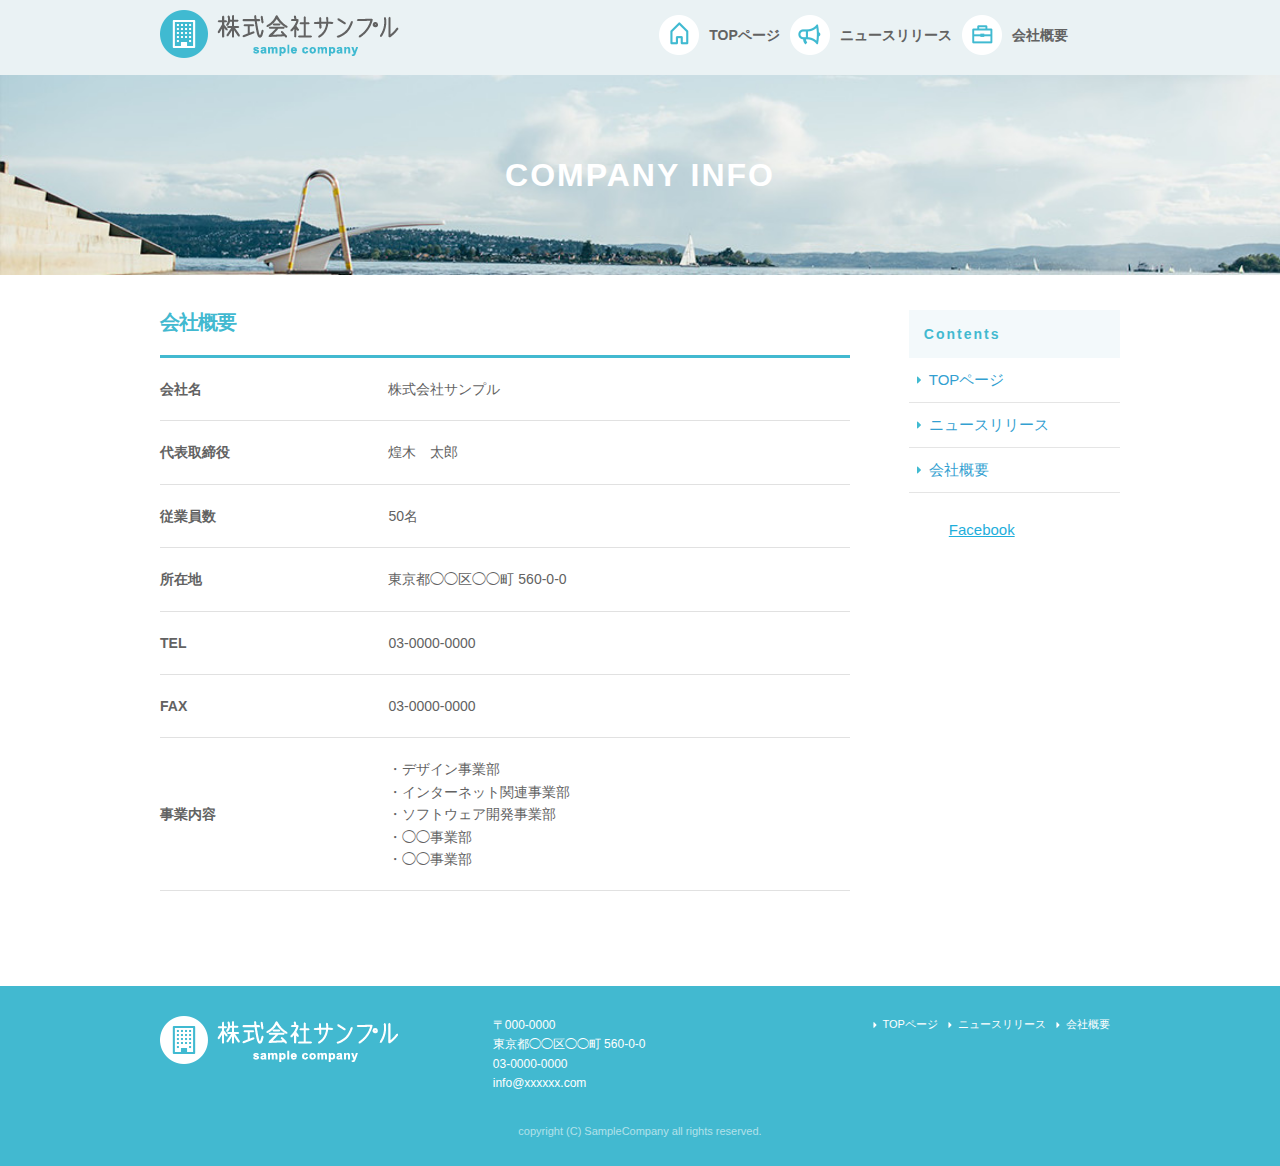
<file: company.html>
<!DOCTYPE html>
<html lang="ja">
<head>

  <!-- Basic Page Needs
  -------------------------------------------------- -->
  <meta charset="utf-8">
  <title>株式会社サンプル</title>
  <meta name="description" content="">
  <meta name="author" content="">

  <!-- Mobile Specific Metas
  -------------------------------------------------- -->
  <meta name="viewport" content="width=device-width, initial-scale=1">

  <!-- CSS
  -------------------------------------------------- -->
  <link rel="stylesheet" href="css/normalize.css">
  <link rel="stylesheet" href="css/skeleton.css">
  <link rel="stylesheet" href="css.co/style.css">

  <!-- Favicon
  -------------------------------------------------- -->
  <link rel="icon" type="image/png" href="images/favicon.png">

</head>
<body>

  <div id="fb-root"></div>
  <script>(function(d, s, id) {
    var js, fjs = d.getElementsByTagName(s)[0];
    if (d.getElementById(id)) return;
    js = d.createElement(s); js.id = id;
    js.src = "//connect.facebook.net/ja_JP/sdk.js#xfbml=1&version=v2.6";
    fjs.parentNode.insertBefore(js, fjs);
  }(document, 'script', 'facebook-jssdk'));</script>

  <header>
    <div id="header_in" class="container">
      <div class="row">
        <div class="six columns logo">
  
          <h1><a href="index.html"><img class="u-max-full-width" src="images/top/logo.png" alt="株式会社サンプル"></a></h1>

        </div>
        <div class="six columns navi">
  
          <div class="sp_navi">
            <img id="sp_navi_btn" class="u-max-full-width" src="images/top/sp_navi.png" alt="sp_navi">
  
            <ul class="sp_navi_li">
              <li><a href="index.html">TOPページ</a></li>
              <li><a href="news.html">ニュースリリース</a></li>
              <li><a href="company.html">会社概要</a></li>
            </ul>
          </div>
          <!-- sp_navi -->
          <div class="pc_navi">
          
            <ul class="pc_navi_li clearfix">
              <li class="navi_toppage"><a href="index.html">TOPページ</a></li>
              <li class="navi_news"><a href="news.html">ニュースリリース</a></li>
              <li class="navi_company"><a href="company.html">会社概要</a></li>
            </ul>
          
          </div>
          <!-- pc_navi -->  
          </div>
      </div>
      <!-- row -->
    </div>
    <!-- header_in -->
  </header>

  <div id="sub_cover">
    <div class="container">
      <div class="row">

        <div class="twelve columns">
          <h2>COMPANY INFO</h2>
        </div>

      </div>
    </div>
  </div>
  <!-- #sub_cover -->

  <div id="contents">
    <div class="container">
      <div class="row">

        <div id="main" class="nine columns">
          <h2 class="company_title">会社概要</h2>

          <table class="u-full-width">
            <tr>
              <th>会社名</th>
              <td>株式会社サンプル</td>
            </tr>
            <tr>
              <th>代表取締役</th>
              <td>煌木　太郎</td>
            </tr>
            <tr>
              <th>従業員数</th>
              <td>50名</td>
            </tr>
            <tr>
              <th>所在地</th>
              <td>東京都◯◯区◯◯町 560-0-0</td>
            </tr>
            <tr>
              <th>TEL</th>
              <td>03-0000-0000</td>
            </tr>
            <tr>
              <th>FAX</th>
              <td>03-0000-0000</td>
            </tr>
            <tr>
              <th>事業内容</th>
              <td>
                ・デザイン事業部<br>
                ・インターネット関連事業部<br>
                ・ソフトウェア開発事業部<br>
                ・◯◯事業部<br>
                ・◯◯事業部
              </td>
            </tr>
          </table>


        </div>

        <div id="sidebar" class="three columns">

          <div class="pc_sidemenu">
            <h3>Contents</h3>

            <ul>
              <li><a href="index.html">TOPページ</a></li>
              <li><a href="news.html">ニュースリリース</a></li>
              <li><a href="company.html">会社概要</a></li>
            </ul>
          </div>

          <div class="fb-page" data-href="https://www.facebook.com/facebook" data-tabs="timeline" data-height="300" data-small-header="false" data-adapt-container-width="true" data-hide-cover="false" data-show-facepile="false"><div class="fb-xfbml-parse-ignore"><blockquote cite="https://www.facebook.com/facebook"><a href="https://www.facebook.com/facebook">Facebook</a></blockquote></div></div>

        </div>

      </div>
    </div>
  </div>
  <!-- #contents -->

  <footer>
    <div class="container">
      <div class="row">
        <div class="four columns sp">
          <img class="u-max-full-width" src="images/top/footer_logo.png" alt="株式会社サンプル">
        </div>
        <!-- columns -->
        <div class="four columns foot_address sp">
          〒000-0000<br>
          東京都◯◯区◯◯町 560-0-0<br>
          03-0000-0000<br>
          info@xxxxxx.com
        </div>
        <!-- columns -->
        <div class="four columns">
          <ul class="foot_navi">
            <li><a href="index.html">TOPページ</a></li>
            <li><a href="news.html">ニュースリリース</a></li>
            <li><a href="company.html">会社概要</a></li>
          </ul>
        </div>
        <!-- columns -->
      </div>
      <!-- row -->
  
      <div class="row">
        <div class="twelve columns sp">
          <p class="copy">copyright (C) SampleCompany all rights reserved.</p>
        </div>
        <!-- columns -->
      </div>
      <!-- row -->
    </div>
  </footer>
  <!-- //footer -->
  <script type="text/javascript" src="//ajax.googleapis.com/ajax/libs/jquery/1.10.2/jquery.min.js"></script>

<script>
  $(function(){
    $(document).ready(function(){

      $("#sp_navi_btn").click(function () {
        $(this).next().slideToggle();
      });

    });
  });
</script>
</body>
</html>
</file>
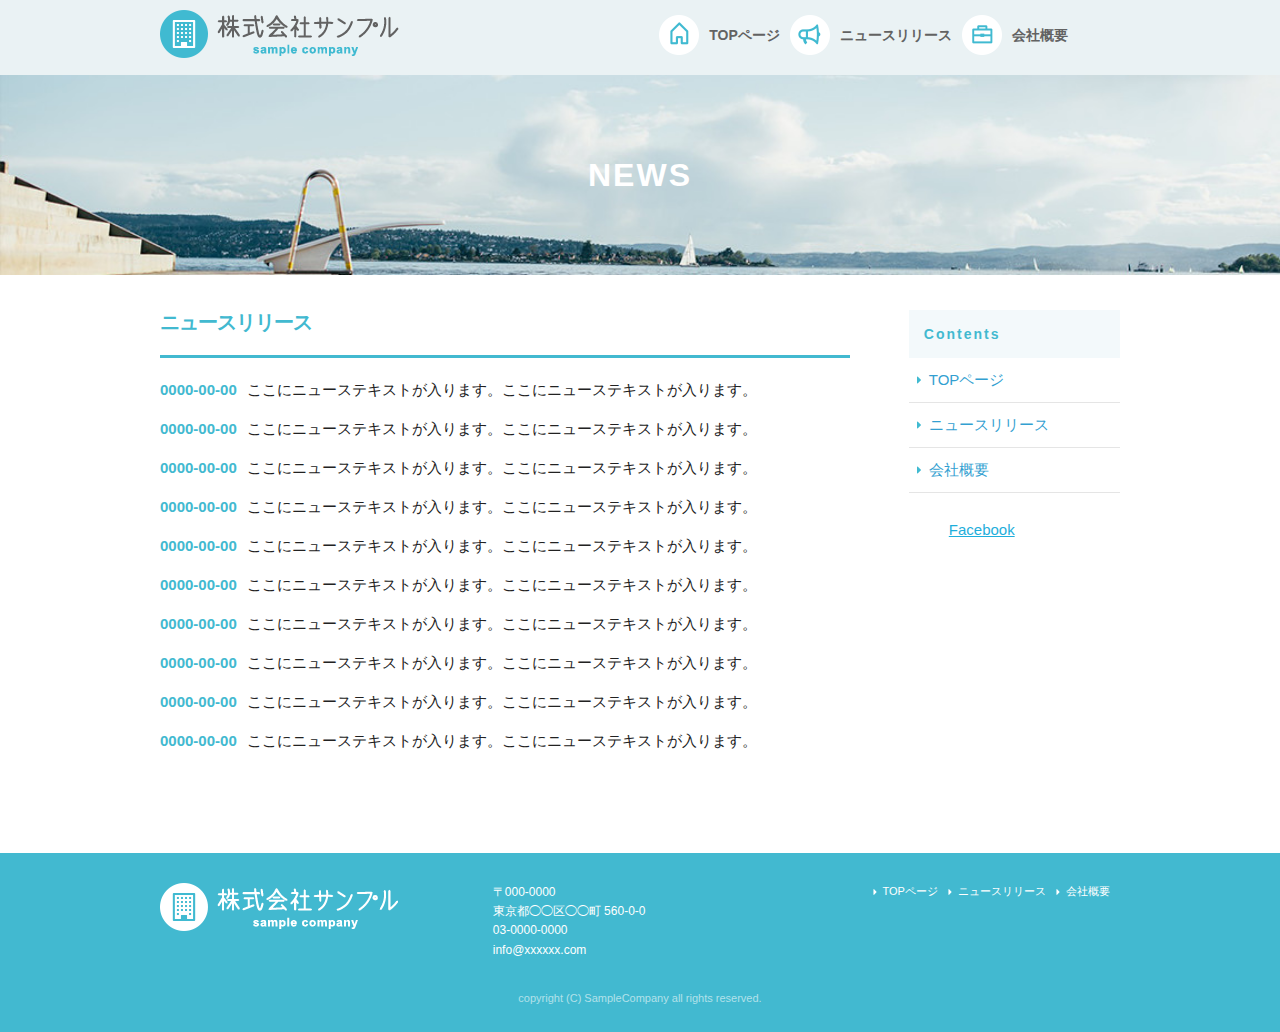
<file: news.html>
<!DOCTYPE html>
<html lang="ja">
<head>

  <!-- Basic Page Needs
  -------------------------------------------------- -->
  <meta charset="utf-8">
  <title>株式会社サンプル</title>
  <meta name="description" content="">
  <meta name="author" content="">

  <!-- Mobile Specific Metas
  -------------------------------------------------- -->
  <meta name="viewport" content="width=device-width, initial-scale=1">

  <!-- CSS
  -------------------------------------------------- -->
  <link rel="stylesheet" href="css/normalize.css">
  <link rel="stylesheet" href="css/skeleton.css">
  <link rel="stylesheet" href="css.new/style.css">

  <!-- Favicon
  -------------------------------------------------- -->
  <link rel="icon" type="image/png" href="images/favicon.png">

</head>
<body>

  <div id="fb-root"></div>
  <script>(function(d, s, id) {
    var js, fjs = d.getElementsByTagName(s)[0];
    if (d.getElementById(id)) return;
    js = d.createElement(s); js.id = id;
    js.src = "//connect.facebook.net/ja_JP/sdk.js#xfbml=1&version=v2.6";
    fjs.parentNode.insertBefore(js, fjs);
  }(document, 'script', 'facebook-jssdk'));</script>

  <header>
    <div id="header_in" class="container">
      <div class="row">
        <div class="six columns logo">
  
          <h1><a href="index.html"><img class="u-max-full-width" src="images/top/logo.png" alt="株式会社サンプル"></a></h1>

        </div>
        <div class="six columns navi">
  
          <div class="sp_navi">
            <img id="sp_navi_btn" class="u-max-full-width" src="images/top/sp_navi.png" alt="sp_navi">
  
            <ul class="sp_navi_li">
              <li><a href="index.html">TOPページ</a></li>
              <li><a href="news.html">ニュースリリース</a></li>
              <li><a href="company.html">会社概要</a></li>
            </ul>
          </div>
          <!-- sp_navi -->
          <div class="pc_navi">
          
            <ul class="pc_navi_li clearfix">
              <li class="navi_toppage"><a href="index.html">TOPページ</a></li>
              <li class="navi_news"><a href="news.html">ニュースリリース</a></li>
              <li class="navi_company"><a href="company.html">会社概要</a></li>
            </ul>
          
          </div>
          <!-- pc_navi -->  
          </div>
      </div>
      <!-- row -->
    </div>
    <!-- header_in -->
</header>

<div id="sub_cover">
  <div class="container">
    <div class="row">
     <div class"twelve columns">
      <h2>NEWS</h2>
     </div>
    </div>
  </div>
</div>
<!-- sub_cover -->

<div id="contents">
    <div class="container">
      <div class="row">
  
        <div id="main" class="nine columns">
          <h2>ニュースリリース</h2>
  
          <ul class="news_li">
            <li><span>0000-00-00</span>ここにニューステキストが入ります。ここにニューステキストが入ります。</li>
            <li><span>0000-00-00</span>ここにニューステキストが入ります。ここにニューステキストが入ります。</li>
            <li><span>0000-00-00</span>ここにニューステキストが入ります。ここにニューステキストが入ります。</li>
            <li><span>0000-00-00</span>ここにニューステキストが入ります。ここにニューステキストが入ります。</li>
            <li><span>0000-00-00</span>ここにニューステキストが入ります。ここにニューステキストが入ります。</li>
            <li><span>0000-00-00</span>ここにニューステキストが入ります。ここにニューステキストが入ります。</li>
            <li><span>0000-00-00</span>ここにニューステキストが入ります。ここにニューステキストが入ります。</li>
            <li><span>0000-00-00</span>ここにニューステキストが入ります。ここにニューステキストが入ります。</li>
            <li><span>0000-00-00</span>ここにニューステキストが入ります。ここにニューステキストが入ります。</li>
            <li><span>0000-00-00</span>ここにニューステキストが入ります。ここにニューステキストが入ります。</li>
          </ul>
        </div>
        <div id="sidrbar" class="three columns">
          <div class="pc_sidemnu">
            <h3>Contents</h3>
             <ul>
               <li><a href="index.html">TOPページ</a></li>
              <li><a href="news.html">ニュースリリース</a></li>
              <li><a href="company.html">会社概要</a></li>
             </ul>
          </div>
          <div class="fb-page" data-href="https://www.facebook.com/facebook" data-tabs="timeline" data-width="" data-height="" data-small-header="false" data-adapt-container-width="true" data-hide-cover="false" data-show-facepile="true"><blockquote cite="https://www.facebook.com/facebook" class="fb-xfbml-parse-ignore"><a href="https://www.facebook.com/facebook">Facebook</a></blockquote></div>
        </div>
      </div>
    </div>
  </div>
  <!--contents -->
  
<footer>
  <div class="container">
    <div class="row">
      <div class="four columns sp">
        <img class="u-max-full-width" src="images/top/footer_logo.png"alt"株式会社サンプル">
      </div>
      <!-- columns -->
      <div class="four columns foot_address sp">
          〒000-0000<br>
          東京都◯◯区◯◯町 560-0-0<br>
          03-0000-0000<br>
          info@xxxxxx.com
      </div>
      <!-- columns -->
      <div class="four columns">
          <ul class="foot_navi">
            <li><a href="index.html">TOPページ</a></li>
            <li><a href="news.html">ニュースリリース</a></li>
            <li><a href="company.html">会社概要</a></li>
          </ul>
    </div>
  </div>
    <!-- rouw -->
    <div class="row">
      <div class="twelve columns sp">
        <p class="copy">copyright (C) SampleCompany all rights reserved.</p>
      </div>
    </div>
  </div>  
</footer>

<script type="text/javascript" src="//ajax.googleapis.com/ajax/libs/jquery/1.10.2/jquery.min.js"></script>

<script>
  $(function(){
    $(document).ready(function(){

      $("#sp_navi_btn").click(function () {
        $(this).next().slideToggle();
      });

    });
  });
</script>
</body>
</body>
</html>
</file>
<file: css/skeleton.css>
/*
* Skeleton V2.0.4
* Copyright 2014, Dave Gamache
* www.getskeleton.com
* Free to use under the MIT license.
* http://www.opensource.org/licenses/mit-license.php
* 12/29/2014
*/


/* Table of contents
––––––––––––––––––––––––––––––––––––––––––––––––––
- Grid
- Base Styles
- Typography
- Links
- Buttons
- Forms
- Lists
- Code
- Tables
- Spacing
- Utilities
- Clearing
- Media Queries
*/


/* Grid
–––––––––––––––––––––––––––––––––––––––––––––––––– */
.container {
  position: relative;
  width: 100%;
  max-width: 960px;
  margin: 0 auto;
  padding: 0 20px;
  box-sizing: border-box; }
.column,
.columns {
  width: 100%;
  float: left;
  box-sizing: border-box; }

/* For devices larger than 400px */
@media (min-width: 400px) {
  .container {
    width: 85%;
    padding: 0; }
}

/* For devices larger than 550px */
@media (min-width: 550px) {
  .container {
    width: 80%; }
  .column,
  .columns {
    margin-left: 4%; }
  .column:first-child,
  .columns:first-child {
    margin-left: 0; }

  .one.column,
  .one.columns                    { width: 4.66666666667%; }
  .two.columns                    { width: 13.3333333333%; }
  .three.columns                  { width: 22%;            }
  .four.columns                   { width: 30.6666666667%; }
  .five.columns                   { width: 39.3333333333%; }
  .six.columns                    { width: 48%;            }
  .seven.columns                  { width: 56.6666666667%; }
  .eight.columns                  { width: 65.3333333333%; }
  .nine.columns                   { width: 74.0%;          }
  .ten.columns                    { width: 82.6666666667%; }
  .eleven.columns                 { width: 91.3333333333%; }
  .twelve.columns                 { width: 100%; margin-left: 0; }

  .one-third.column               { width: 30.6666666667%; }
  .two-thirds.column              { width: 65.3333333333%; }

  .one-half.column                { width: 48%; }

  /* Offsets */
  .offset-by-one.column,
  .offset-by-one.columns          { margin-left: 8.66666666667%; }
  .offset-by-two.column,
  .offset-by-two.columns          { margin-left: 17.3333333333%; }
  .offset-by-three.column,
  .offset-by-three.columns        { margin-left: 26%;            }
  .offset-by-four.column,
  .offset-by-four.columns         { margin-left: 34.6666666667%; }
  .offset-by-five.column,
  .offset-by-five.columns         { margin-left: 43.3333333333%; }
  .offset-by-six.column,
  .offset-by-six.columns          { margin-left: 52%;            }
  .offset-by-seven.column,
  .offset-by-seven.columns        { margin-left: 60.6666666667%; }
  .offset-by-eight.column,
  .offset-by-eight.columns        { margin-left: 69.3333333333%; }
  .offset-by-nine.column,
  .offset-by-nine.columns         { margin-left: 78.0%;          }
  .offset-by-ten.column,
  .offset-by-ten.columns          { margin-left: 86.6666666667%; }
  .offset-by-eleven.column,
  .offset-by-eleven.columns       { margin-left: 95.3333333333%; }

  .offset-by-one-third.column,
  .offset-by-one-third.columns    { margin-left: 34.6666666667%; }
  .offset-by-two-thirds.column,
  .offset-by-two-thirds.columns   { margin-left: 69.3333333333%; }

  .offset-by-one-half.column,
  .offset-by-one-half.columns     { margin-left: 52%; }

}


/* Base Styles
–––––––––––––––––––––––––––––––––––––––––––––––––– */
/* NOTE
html is set to 62.5% so that all the REM measurements throughout Skeleton
are based on 10px sizing. So basically 1.5rem = 15px :) */
html {
  font-size: 62.5%; }
body {
  font-size: 1.5em; /* currently ems cause chrome bug misinterpreting rems on body element */
  line-height: 1.6;
  font-weight: 400;
  font-family: "Raleway", "HelveticaNeue", "Helvetica Neue", Helvetica, Arial, sans-serif;
  color: #222; }


/* Typography
–––––––––––––––––––––––––––––––––––––––––––––––––– */
h1, h2, h3, h4, h5, h6 {
  margin-top: 0;
  margin-bottom: 2rem;
  font-weight: 300; }
h1 { font-size: 4.0rem; line-height: 1.2;  letter-spacing: -.1rem;}
h2 { font-size: 3.6rem; line-height: 1.25; letter-spacing: -.1rem; }
h3 { font-size: 3.0rem; line-height: 1.3;  letter-spacing: -.1rem; }
h4 { font-size: 2.4rem; line-height: 1.35; letter-spacing: -.08rem; }
h5 { font-size: 1.8rem; line-height: 1.5;  letter-spacing: -.05rem; }
h6 { font-size: 1.5rem; line-height: 1.6;  letter-spacing: 0; }

/* Larger than phablet */
@media (min-width: 550px) {
  h1 { font-size: 5.0rem; }
  h2 { font-size: 4.2rem; }
  h3 { font-size: 3.6rem; }
  h4 { font-size: 3.0rem; }
  h5 { font-size: 2.4rem; }
  h6 { font-size: 1.5rem; }
}

p {
  margin-top: 0; }


/* Links
–––––––––––––––––––––––––––––––––––––––––––––––––– */
a {
  color: #1EAEDB; }
a:hover {
  color: #0FA0CE; }


/* Buttons
–––––––––––––––––––––––––––––––––––––––––––––––––– */
.button,
button,
input[type="submit"],
input[type="reset"],
input[type="button"] {
  display: inline-block;
  height: 38px;
  padding: 0 30px;
  color: #555;
  text-align: center;
  font-size: 11px;
  font-weight: 600;
  line-height: 38px;
  letter-spacing: .1rem;
  text-transform: uppercase;
  text-decoration: none;
  white-space: nowrap;
  background-color: transparent;
  border-radius: 4px;
  border: 1px solid #bbb;
  cursor: pointer;
  box-sizing: border-box; }
.button:hover,
button:hover,
input[type="submit"]:hover,
input[type="reset"]:hover,
input[type="button"]:hover,
.button:focus,
button:focus,
input[type="submit"]:focus,
input[type="reset"]:focus,
input[type="button"]:focus {
  color: #333;
  border-color: #888;
  outline: 0; }
.button.button-primary,
button.button-primary,
input[type="submit"].button-primary,
input[type="reset"].button-primary,
input[type="button"].button-primary {
  color: #FFF;
  background-color: #33C3F0;
  border-color: #33C3F0; }
.button.button-primary:hover,
button.button-primary:hover,
input[type="submit"].button-primary:hover,
input[type="reset"].button-primary:hover,
input[type="button"].button-primary:hover,
.button.button-primary:focus,
button.button-primary:focus,
input[type="submit"].button-primary:focus,
input[type="reset"].button-primary:focus,
input[type="button"].button-primary:focus {
  color: #FFF;
  background-color: #1EAEDB;
  border-color: #1EAEDB; }


/* Forms
–––––––––––––––––––––––––––––––––––––––––––––––––– */
input[type="email"],
input[type="number"],
input[type="search"],
input[type="text"],
input[type="tel"],
input[type="url"],
input[type="password"],
textarea,
select {
  height: 38px;
  padding: 6px 10px; /* The 6px vertically centers text on FF, ignored by Webkit */
  background-color: #fff;
  border: 1px solid #D1D1D1;
  border-radius: 4px;
  box-shadow: none;
  box-sizing: border-box; }
/* Removes awkward default styles on some inputs for iOS */
input[type="email"],
input[type="number"],
input[type="search"],
input[type="text"],
input[type="tel"],
input[type="url"],
input[type="password"],
textarea {
  -webkit-appearance: none;
     -moz-appearance: none;
          appearance: none; }
textarea {
  min-height: 65px;
  padding-top: 6px;
  padding-bottom: 6px; }
input[type="email"]:focus,
input[type="number"]:focus,
input[type="search"]:focus,
input[type="text"]:focus,
input[type="tel"]:focus,
input[type="url"]:focus,
input[type="password"]:focus,
textarea:focus,
select:focus {
  border: 1px solid #33C3F0;
  outline: 0; }
label,
legend {
  display: block;
  margin-bottom: .5rem;
  font-weight: 600; }
fieldset {
  padding: 0;
  border-width: 0; }
input[type="checkbox"],
input[type="radio"] {
  display: inline; }
label > .label-body {
  display: inline-block;
  margin-left: .5rem;
  font-weight: normal; }


/* Lists
–––––––––––––––––––––––––––––––––––––––––––––––––– */
ul {
  list-style: circle inside; }
ol {
  list-style: decimal inside; }
ol, ul {
  padding-left: 0;
  margin-top: 0; }
ul ul,
ul ol,
ol ol,
ol ul {
  margin: 1.5rem 0 1.5rem 3rem;
  font-size: 90%; }
li {
  margin-bottom: 1rem; }


/* Code
–––––––––––––––––––––––––––––––––––––––––––––––––– */
code {
  padding: .2rem .5rem;
  margin: 0 .2rem;
  font-size: 90%;
  white-space: nowrap;
  background: #F1F1F1;
  border: 1px solid #E1E1E1;
  border-radius: 4px; }
pre > code {
  display: block;
  padding: 1rem 1.5rem;
  white-space: pre; }


/* Tables
–––––––––––––––––––––––––––––––––––––––––––––––––– */
th,
td {
  padding: 12px 15px;
  text-align: left;
  border-bottom: 1px solid #E1E1E1; }
th:first-child,
td:first-child {
  padding-left: 0; }
th:last-child,
td:last-child {
  padding-right: 0; }


/* Spacing
–––––––––––––––––––––––––––––––––––––––––––––––––– */
button,
.button {
  margin-bottom: 1rem; }
input,
textarea,
select,
fieldset {
  margin-bottom: 1.5rem; }
pre,
blockquote,
dl,
figure,
table,
p,
ul,
ol,
form {
  margin-bottom: 2.5rem; }


/* Utilities
–––––––––––––––––––––––––––––––––––––––––––––––––– */
.u-full-width {
  width: 100%;
  box-sizing: border-box; }
.u-max-full-width {
  max-width: 100%;
  box-sizing: border-box; }
.u-pull-right {
  float: right; }
.u-pull-left {
  float: left; }


/* Misc
–––––––––––––––––––––––––––––––––––––––––––––––––– */
hr {
  margin-top: 3rem;
  margin-bottom: 3.5rem;
  border-width: 0;
  border-top: 1px solid #E1E1E1; }


/* Clearing
–––––––––––––––––––––––––––––––––––––––––––––––––– */

/* Self Clearing Goodness */
.container:after,
.row:after,
.u-cf {
  content: "";
  display: table;
  clear: both; }


/* Media Queries
–––––––––––––––––––––––––––––––––––––––––––––––––– */
/*
Note: The best way to structure the use of media queries is to create the queries
near the relevant code. For example, if you wanted to change the styles for buttons
on small devices, paste the mobile query code up in the buttons section and style it
there.
*/


/* Larger than mobile */
@media (min-width: 400px) {}

/* Larger than phablet (also point when grid becomes active) */
@media (min-width: 550px) {}

/* Larger than tablet */
@media (min-width: 750px) {}

/* Larger than desktop */
@media (min-width: 1000px) {}

/* Larger than Desktop HD */
@media (min-width: 1200px) {}
</file>
<file: css.co/style.css>
@charset "UTF-8";
html {
  font-size: 62.5%; }

body {
  font-family: "ヒラギノ角ゴ Pro W3", "Hiragino Kaku Gothic Pro", メイリオ, Verdana, "ＭＳ Ｐゴシック", sans-serif; }

header {
  background: #eaf2f4; }
  header h1 {
    padding: 0;
    margin: 0; }
  header #header_in {
    padding-top: 10px;
    padding-bottom: 4px; }
  @media (max-width: 549px) {
    header .logo {
      width: 190px; }
    header .navi {
      width: 40px;
      float: right; } }
  header .sp_navi_li {
    width: 180px;
    position: absolute;
    top: 50px;
    right: 2%;
    border: 1px solid #eee;
    background: white;
    margin: 0;
    padding: 0;
    display: none; }
    header .sp_navi_li li {
      list-style: none;
      margin: 0;
      padding: 0; }
      header .sp_navi_li li a {
        display: block;
        padding: 10px 8px;
        border-bottom: 1px solid #eee;
        font-size: 14px;
        text-decoration: none; }
  @media (min-width: 550px) {
    header .sp_navi {
      display: none; }
    header .clearfix::after {
      clear: both;
      content: '';
      display: block; }
    header .pc_navi_li {
      margin: 0;
      padding: 0; }
      header .pc_navi_li li {
        list-style: none;
        margin: 5px 0 0 0;
        padding: 0;
        float: left; }
        header .pc_navi_li li a {
          color: #626262;
          text-decoration: none;
          font-weight: bold;
          font-size: 14px;
          font-size: 1.4rem;
          padding-right: 10px; }
        header .pc_navi_li li a:hover {
          color: #42b9d0; }
      header .pc_navi_li li.navi_toppage a {
        background-repeat: no-repeat;
        display: inline-block;
        line-height: 40px;
        padding-left: 50px;
        background-image: url("../images/top/navi_top.png");
        background-size: 40px 40px; }
      header .pc_navi_li li.navi_news a {
        background-repeat: no-repeat;
        display: inline-block;
        line-height: 40px;
        padding-left: 50px;
        background-image: url("../images/top/navi_news.png");
        background-size: 40px 40px; }
      header .pc_navi_li li.navi_company a {
        background-repeat: no-repeat;
        display: inline-block;
        line-height: 40px;
        padding-left: 50px;
        background-image: url("../images/top/navi_company.png");
        background-size: 40px 40px; } }
  @media (max-width: 549px) {
    header .pc_navi {
      display: none; } }

#sub_cover {
  padding: 40px 0;
  background-image: url(../images/news/sub_cover.jpg);
  background-size: cover; }
  #sub_cover h2 {
    text-align: center;
    color: white;
    font-size: 16px;
    font-size: 1.6rem;
    font-weight: bold;
    margin: 0;
    letter-spacing: 0.2rem; }

#contents #main h2 {
  color: #42b9d0;
  border-bottom: 3px solid #42b9d0;
  font-size: 15px;
  font-size: 1.5rem;
  font-weight: bold;
  padding-bottom: 15px; }
#contents #main td {
  padding: 20px 0;
  color: #626262;
  font-size: 14px; }
#contents #main th {
  padding: 20px 0;
  color: #626262;
  font-size: 1.4rem; }

@media (min-width: 550px) {
  #sub_cover {
    padding: 80px 0; }
    #sub_cover h2 {
      text-align: center;
      color: white;
      font-size: 32px;
      font-size: 3.2rem;
      font-weight: bold;
      margin: 0;
      letter-spacing: 0.2rem; }

  .container {
    width: 80%; }

  .twelve.columns {
    width: 100%;
    margin-left: 0; }

  .three.columns {
    width: 22%; }

  .columns {
    margin-left: 4%; }

  .columns:first-child {
    margin-left: 0; }

  #contents {
    padding-top: 35px;
    padding-bottom: 70px; }
    #contents #main {
      padding-right: 20px; }
      #contents #main h2 {
        font-size: 2rem;
        padding-bottom: 20px; }
        #contents #main h2 .company_title {
          margin-bottom: 0px; }

  .nine.columns {
    width: 74.0%; }

  .columns:first-child {
    margin-left: 0; }

  h3 {
    font-size: 3.6rem; } }
@media (min-width: 400px) {
  .container {
    width: 85%;
    padding: 0; } }
#contents {
  padding-top: 20px; }
  #contents #sidebar .pc_sidemenu h3 {
    color: #42b9d0;
    font-size: 14px;
    font-size: 1.4rem;
    letter-spacing: 0.2rem;
    font-weight: bold;
    background-color: #f3f9fb;
    padding: 15px;
    margin-bottom: 0px; }
  #contents #sidebar .pc_sidemenu li {
    list-style: none;
    display: block;
    border-bottom: 1px solid #e5e5e5;
    background-repeat: no-repeat;
    background-position: 8px center;
    margin-bottom: 0px;
    padding: 10px 10px 10px 20px;
    background-image: url(../images/news/side_arrow.png);
    background-size: 4px 8px; }

footer {
  background-color: #42b9d0;
  color: #fff;
  padding-top: 20px; }
  @media (max-width: 549px) {
    footer .container {
      padding: 0; }
    footer .sp {
      padding: 0 6%;
      margin: 0 auto; }
    footer .foot_navi {
      margin-top: 20px; }
      footer .foot_navi li {
        list-style: none;
        margin-bottom: 1px; }
        footer .foot_navi li a {
          color: #42b9d0;
          background-color: #eaf2f4;
          display: block;
          text-align: center;
          font-weight: bold;
          text-decoration: none;
          font-size: 16px;
          font-size: 1.6rem;
          padding: 16px 0; } }
  footer .foot_address {
    font-size: 16px;
    font-size: 1.6rem;
    padding-top: 10px; }
  footer .copy {
    text-align: center;
    font-size: 11px;
    font-size: 1.1rem;
    color: #b2e1ea; }
  @media (min-width: 550px) {
    footer {
      padding-top: 30px; }
      footer .foot_address {
        padding: 0px;
        font-size: 12px;
        font-size: 1.2rem; }
      footer .foot_navi {
        float: right; }
        footer .foot_navi li {
          list-style: none;
          background-repeat: no-repeat;
          background-position: left center;
          display: inline-block;
          float: left;
          margin-right: 10px;
          font-size: 11px;
          font-size: 1.1rem;
          background-image: url("../images/top/foot_arroehead.png");
          background-size: 4px 6px; }
        footer .foot_navi a {
          color: white;
          padding-left: 10px;
          text-decoration: none; }
        footer .foot_navi a:hover {
          color: #eaf2f4; }
      footer .copy {
        margin-top: 30px; } }

#contents #main h2.company_title {
  margin-bottom: 0px; }

#contents #main th {
  padding-right: 20px; }

@media (min-width: 550px) {
  #contents {
    padding-top: 35px;
    padding-bottom: 70px; } }
#contents #sidebar .pc_sidemenu li a {
  color: #339fd1;
  text-decoration: none; }

/*# sourceMappingURL=style.css.map */
</file>
<file: css.new/style.css>
@charset "UTF-8";
html {
  font-size: 62.5%; }

body {
  font-family: "ヒラギノ角ゴ Pro W3", "Hiragino Kaku Gothic Pro", メイリオ, Verdana, "ＭＳ Ｐゴシック", sans-serif; }

header {
  background: #eaf2f4; }
  header #header_in {
    padding-top: 10px;
    padding-bottom: 4px; }
  header h1 {
    margin: 0;
    padding: 0; }
  @media (max-width: 549px) {
    header .logo {
      width: 190px; }
    header .navi {
      width: 40px;
      float: right; } }
  header .sp_navi_li {
    width: 180px;
    position: absolute;
    top: 50px;
    right: 2%;
    border: 1px solid #eee;
    background: white;
    margin: 0;
    padding: 0;
    display: none; }
    header .sp_navi_li li {
      list-style: none;
      margin: 0;
      padding: 0; }
      header .sp_navi_li li a {
        display: block;
        padding: 10px 8px;
        border-bottom: 1px solid #eee;
        font-size: 14px;
        text-decoration: none; }
  @media (min-width: 550px) {
    header .sp_navi {
      display: none; }
    header .clearfix::after {
      clear: both;
      content: '';
      display: block; }
    header .sp_navi {
      display: none; }
    header .pc_navi_li {
      margin: 0;
      padding: 0; }
      header .pc_navi_li li {
        list-style: none;
        margin: 5px 0 0 0;
        padding: 0;
        float: left; }
        header .pc_navi_li li a {
          color: #626262;
          text-decoration: none;
          font-weight: bold;
          font-size: 14px;
          font-size: 1.4rem;
          padding-right: 10px; }
        header .pc_navi_li li a:hover {
          color: #42b9d0; }
      header .pc_navi_li li.navi_toppage a {
        background-repeat: no-repeat;
        display: inline-block;
        line-height: 40px;
        padding-left: 50px;
        background-image: url("../images/top/navi_top.png");
        background-size: 40px 40px; }
      header .pc_navi_li li.navi_news a {
        background-repeat: no-repeat;
        display: inline-block;
        line-height: 40px;
        padding-left: 50px;
        background-image: url("../images/top/navi_news.png");
        background-size: 40px 40px; }
      header .pc_navi_li li.navi_company a {
        background-repeat: no-repeat;
        display: inline-block;
        line-height: 40px;
        padding-left: 50px;
        background-image: url("../images/top/navi_company.png");
        background-size: 40px 40px; } }
  @media (max-width: 549px) {
    header .pc_navi {
      display: none; } }

#sub_cover {
  text-align: center;
  padding: 40px 0;
  background-image: url(../images/news/sub_cover.jpg);
  background-size: cover; }
  @media (min-width: 550px) {
    #sub_cover {
      padding: 80px 0; } }
  #sub_cover h2 {
    text-align: center;
    color: white;
    font-size: 1.6rem;
    font-weight: bold;
    margin: 0;
    letter-spacing: 0.2rem; }
    @media (min-width: 550px) {
      #sub_cover h2 {
        text-align: center;
        color: white;
        font-size: 32px;
        font-size: 3.2rem;
        font-weight: bold;
        margin: 0;
        letter-spacing: 0.2rem; } }

.columns {
  width: 100%;
  float: left;
  box-sizing: border-box; }

#contents {
  padding-top: 20px; }
  @media (min-width: 550px) {
    #contents {
      padding-top: 35px;
      padding-bottom: 70px; } }
  #contents #main h2 {
    color: #42b9d0;
    border-bottom: 3px solid #42b9d0;
    font-size: 15px;
    font-size: 1.5rem;
    font-weight: bold;
    padding-bottom: 15px; }
    @media (min-width: 550px) {
      #contents #main h2 {
        font-size: 2rem;
        padding-bottom: 20px; } }
  #contents #main .news_li {
    font-size: 1.5rem; }
    #contents #main .news_li li {
      list-style: none; }
      @media (min-width: 550px) {
        #contents #main .news_li li #contents #main .news_li li {
          list-style: none;
          padding-bottom: 5px; } }
  #contents #sidrbar {
    padding-bottom: 20px; }
    #contents #sidrbar h3 {
      color: #42b9d0;
      font-size: 14px;
      font-size: 1.4rem;
      letter-spacing: 0.2rem;
      font-weight: bold;
      background-color: #f3f9fb;
      padding: 15px;
      margin-bottom: 0px;
      /* margin-bottom: 0px; */ }
    #contents #sidrbar .pc_sidemnu li {
      list-style: none;
      display: block;
      border-bottom: 1px solid #e5e5e5;
      background-repeat: no-repeat;
      background-position: 8px center;
      margin-bottom: 0px;
      padding: 10px 10px 10px 20px;
      background-image: url(../images/news/side_arrow.png);
      background-size: 4px 8px; }
      #contents #sidrbar .pc_sidemnu li a {
        color: #339fd1;
        text-decoration: none; }

@media (min-width: 550px) {
  .container {
    width: 80%; } }
@media (min-width: 400px) {
  .container {
    width: 85%;
    padding: 0; } }
@media (min-width: 550px) {
  h3 {
    font-size: 3.6rem; }

  .three.columns {
    width: 22%;
    margin-left: 4%; } }
ul {
  padding-left: 0;
  margin-top: 0; }

element.style {
  border: none;
  visibility: visible;
  width: 211px;
  height: 300px; }

.fb_iframe_widget iframe {
  position: absolute; }

.fb_iframe_widget span {
  display: inline-block;
  position: relative;
  text-align: justify; }

footer {
  background-color: #42b9d0;
  color: #fff;
  padding-top: 20px; }
  footer .foot_address {
    font-size: 16px;
    font-size: 1.6rem;
    padding-top: 10px; }
  footer .copy {
    text-align: center;
    font-size: 11px;
    font-size: 1.1rem;
    color: #b2e1ea; }

.columns {
  width: 100%;
  float: left;
  box-sizing: border-box; }

.u-max-full-width {
  max-width: 100%;
  box-sizing: border-box; }

img {
  border: 0; }

@media (min-width: 550px) {
  .columns {
    margin-left: 4%; }

  .three.columns {
    width: 22%; }

  footer {
    padding-top: 30px; }
    footer .foot_address {
      padding: 0px;
      font-size: 12px;
      font-size: 1.2rem; }
    footer .foot_navi {
      float: right; }
      footer .foot_navi li {
        list-style: none;
        background-repeat: no-repeat;
        background-position: left center;
        display: inline-block;
        float: left;
        margin-right: 10px;
        font-size: 11px;
        font-size: 1.1rem;
        background-image: url(../images/top/foot_arroehead.png);
        background-size: 4px 6px; }
      footer .foot_navi a {
        color: white;
        padding-left: 10px;
        text-decoration: none; }

  .container {
    width: 80%; }

  .four.columns {
    width: 30.6666666667%; }

  .column:first-child, .columns:first-child {
    margin-left: 0; }

  .columns {
    margin-left: 4%; } }
@media (min-width: 400px) {
  .container {
    padding: 0;
    width: 85%; } }
@media (max-width: 549px) {
  footer .foot_navi {
    margin-top: 20px; }
    footer .foot_navi li {
      list-style: none;
      margin-bottom: 1px; }
      footer .foot_navi li a {
        color: #42b9d0;
        background-color: #eaf2f4;
        display: block;
        text-align: center;
        font-weight: bold;
        text-decoration: none;
        font-size: 16px;
        font-size: 1.6rem;
        padding: 16px 0; } }
element.style {
  border: none;
  visibility: visible;
  width: 180px;
  height: 300px; }

@media (min-width: 550px) {
  .copy {
    margin-top: 30px; } }
#contents #main .news_li li span {
  color: #42b9d0;
  display: block;
  font-weight: bold;
  margin-bottom: 3px; }

@media (min-width: 550px) {
  #contents #main .news_li li span {
    display: inline-block;
    margin-bottom: 0;
    padding-right: 10px; } }
@media (min-width: 550px) {
  #contents #main .news_li li {
    list-style: none;
    padding-bottom: 5px; } }
@media (min-width: 550px) {
  #contents #main {
    padding-right: 20px; } }

/*# sourceMappingURL=style.css.map */
</file>
